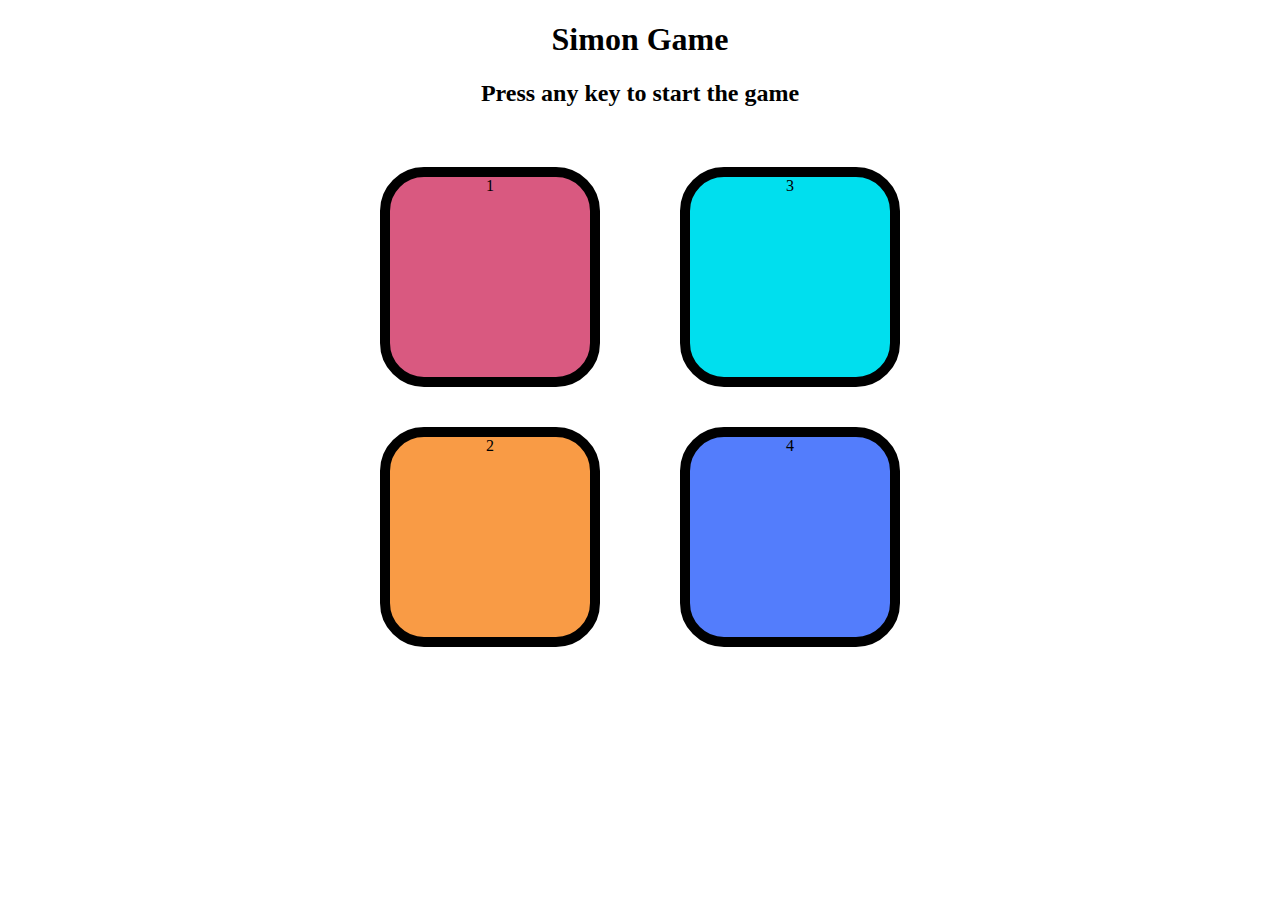
<file: simon say game/index.html>
<!DOCTYPE html>
<html lang="en">

<head>
    <meta charset="UTF-8">
    <meta name="viewport" content="width=device-width, initial-scale=1.0">
    <title>Simon Says Game</title>
    <link href="style.css" rel="stylesheet">
</head>

<body>
    <h1>Simon Game</h1>
    <h2>Press any key to start the game</h2>

    <div class="btn-container">
        <div class="line-one">
            <div class="btn red" type="button" id="red">1</div>
            <div class="btn yellow" type="button" id="yellow">2</div>
        </div>

        <div class="line-two">
            <div class="btn green" type="button" id="green">3</div>
            <div class="btn purple" type="button" id="purple">4</div>
        </div>

    </div>

    <script src="app.js"></script>
</body>

</html>
</file>
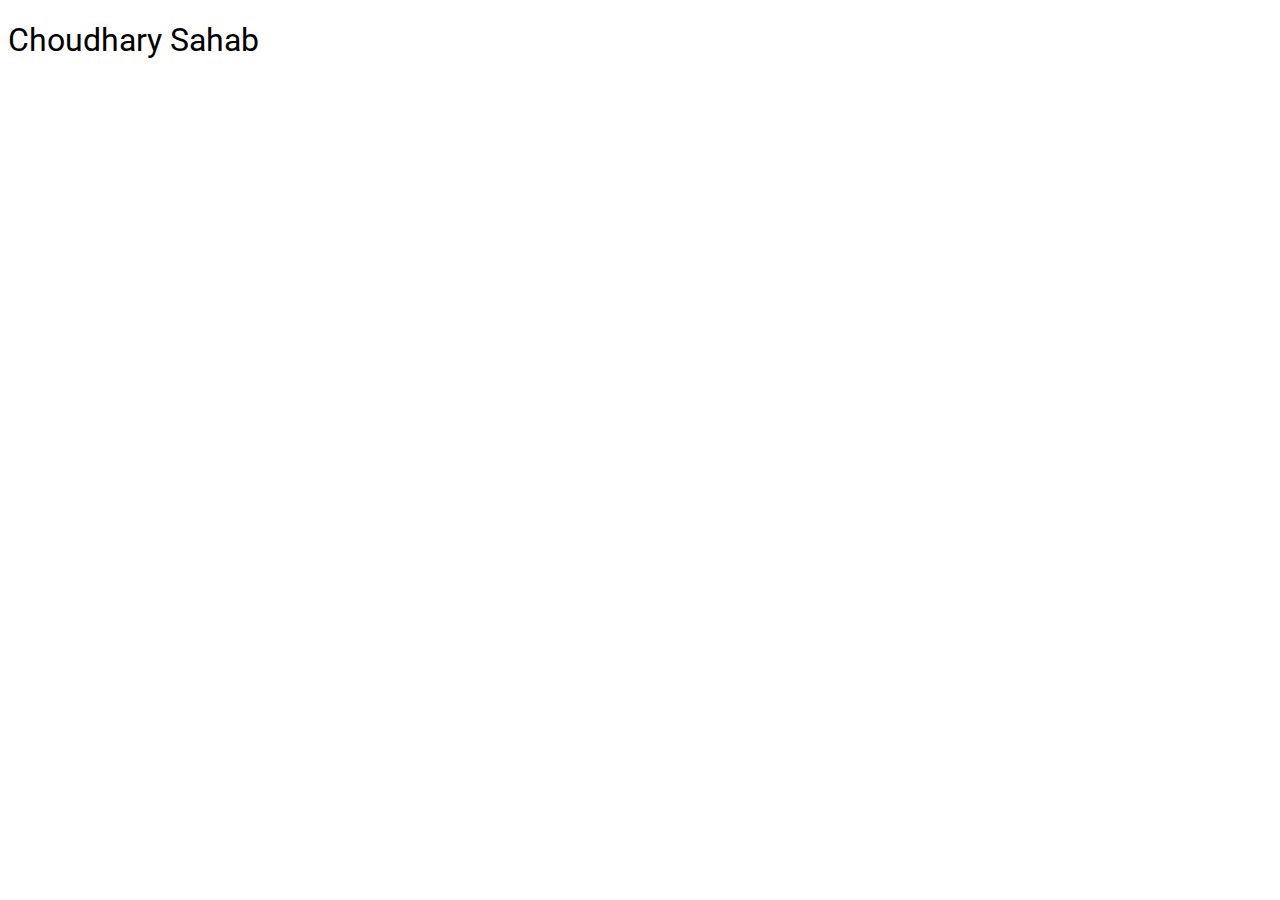
<file: photographic page/googlefont01.html>
<!DOCTYPE html>
<html lang="en">
<head>
    <meta charset="UTF-8">
    <meta name="viewport" content="width=device-width, initial-scale=1.0">
    <title>Google Fonts</title>
    <link rel="stylesheet" href="googlefont02.css">
    <link rel="preconnect" href="https://fonts.googleapis.com">
    <link rel="preconnect" href="https://fonts.gstatic.com" crossorigin>
    <link href="https://fonts.googleapis.com/css2?family=Roboto&display=swap" 
    rel="stylesheet">
</head>
<body>
    <h1>Choudhary Sahab</h1>
</body>
</html>
</file>
<file: simon say game/style.css>
body {
    text-align: center;
}

.btn{
    height: 200px;
    width: 200px;
    border-radius: 20%;
    border: 10px solid black;
    margin: 2.5rem;
}

.btn-container{
    display: flex;
    justify-content: center;
}

.yellow{
    background-color: #f99b45;
}
.red{
    background-color: #d95980;
}
.green{
    background-color: rgb(0, 223, 238);
}
.purple{
    background-color: #537dfc;
}

.gameFlash{
    background-color: white;
}

.userFlash{
    background-color: green;
}
</file>
<file: photographic page/googlefont02.css>
h1{
        font-family: "Roboto", sans-serif;
        font-weight: 400;
        font-style: normal;
}
</file>
